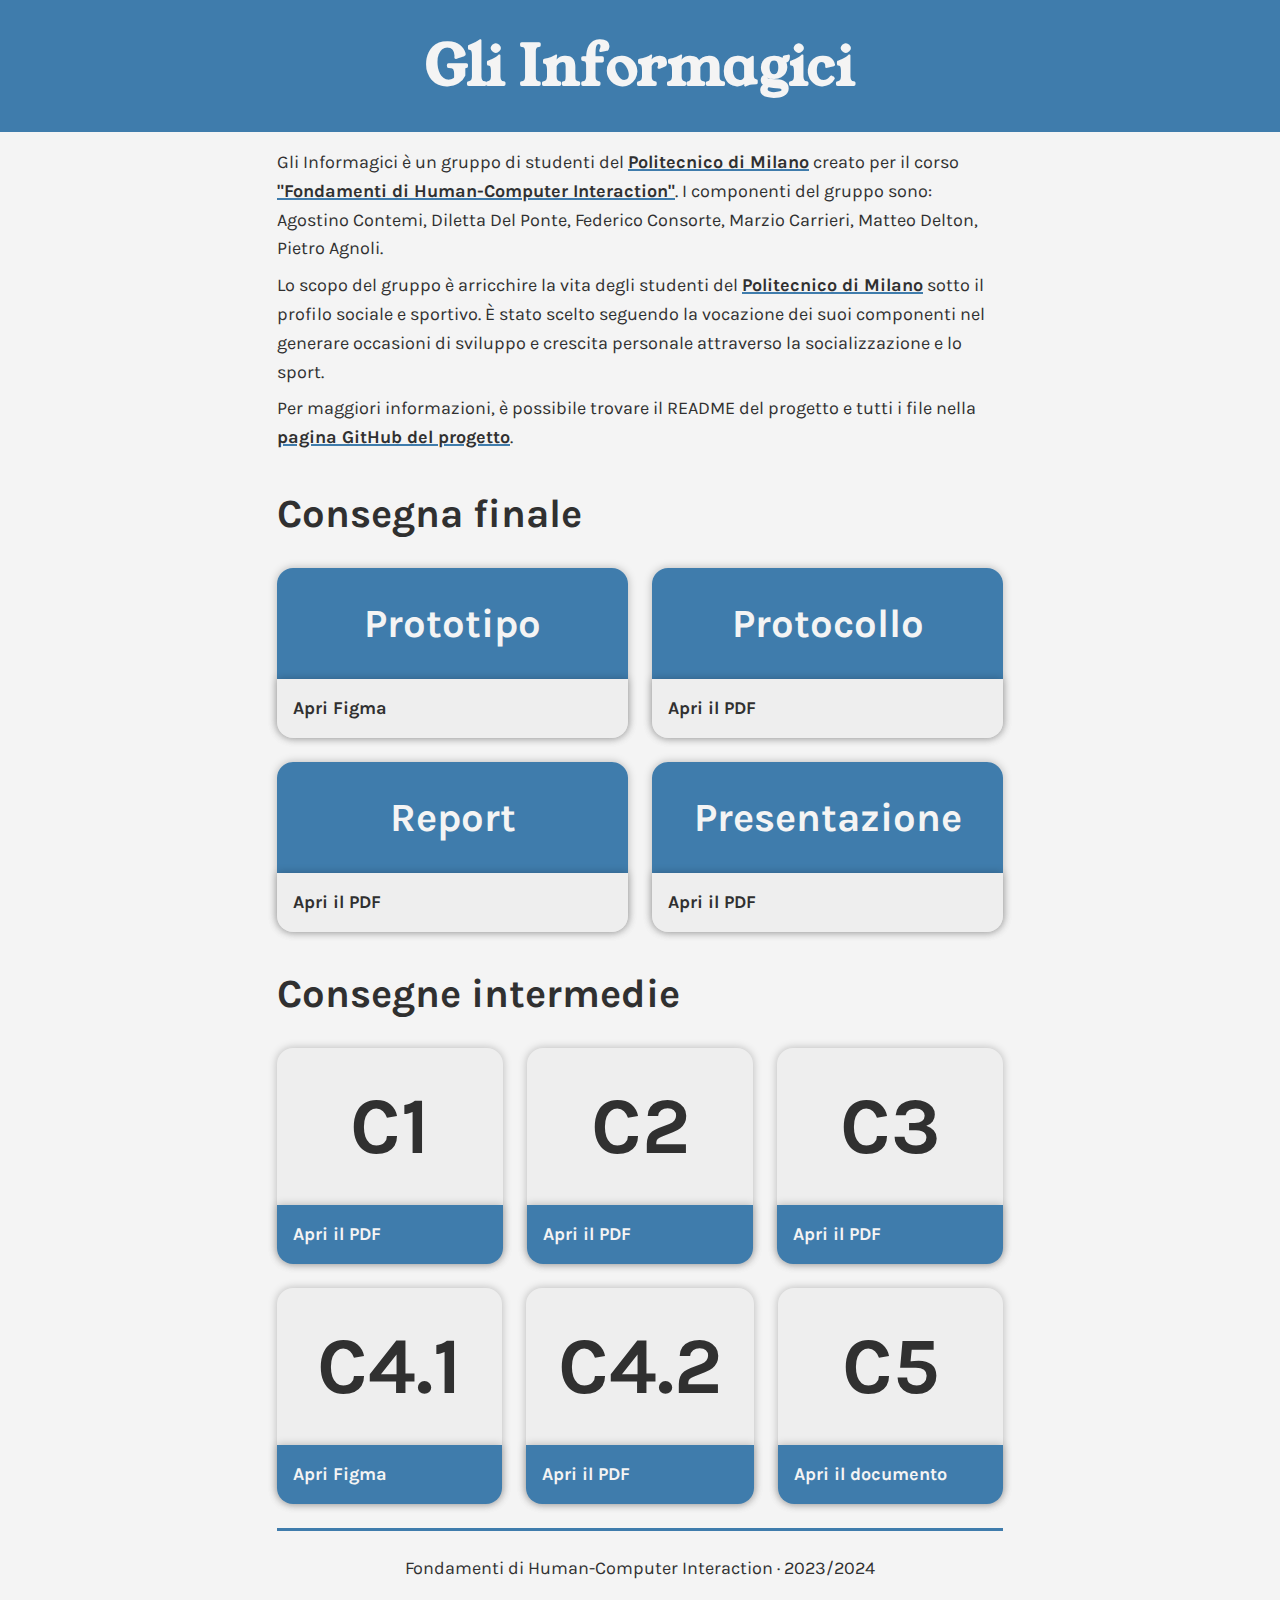
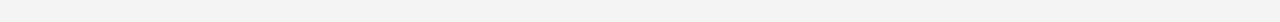
<file: Website/index.html>
<!DOCTYPE html>
<html lang="en">
  <head>
    <meta charset="UTF-8" />
    <meta viewport="width=device-width, initial-scale=1.0" />
    <title>Gli informagici</title>

    <!-- Google Fonts stuff -->
    <link rel="preconnect" href="https://fonts.googleapis.com" />
    <link rel="preconnect" href="https://fonts.gstatic.com" crossorigin />
    <link
      href="https://fonts.googleapis.com/css2?family=Karla:wght@400;700&family=Young+Serif&family=Loved+by+the+King&display=swap"
      rel="stylesheet"
    />

    <link rel="stylesheet" href="style.css" />
  </head>

  <body>
    <header>Gli Informagici</header>
    <main>
      <div class="main-wrapper">
        <section class="chi-siamo">
          <p>
            Gli Informagici è un gruppo di studenti del
            <a href="https://www.polimi.it" target="_blank"
              >Politecnico di Milano</a
            >
            creato per il corso
            <a
              href="https://www11.ceda.polimi.it/schedaincarico/schedaincarico/controller/scheda_pubblica/SchedaPublic.do?&evn_default=evento&c_classe=813312&__pj0=0&__pj1=e63e618bd45214a22e084a47e5a867bd"
              target="_blank"
              >"Fondamenti di Human-Computer Interaction"</a
            >. I componenti del gruppo sono: Agostino Contemi, Diletta Del
            Ponte, Federico Consorte, Marzio Carrieri, Matteo Delton, Pietro
            Agnoli.
          </p>
          <p>
            Lo scopo del gruppo è arricchire la vita degli studenti del
            <a href="https://www.polimi.it" target="_blank"
              >Politecnico di Milano</a
            >
            sotto il profilo sociale e sportivo. È stato scelto seguendo la
            vocazione dei suoi componenti nel generare occasioni di sviluppo e
            crescita personale attraverso la socializzazione e lo sport.
          </p>
          <p>
            Per maggiori informazioni, è possibile trovare il README del
            progetto e tutti i file nella
            <a href="https://github.com/MDXZ-delti/HCI23-GliInformagici"
              >pagina GitHub del progetto</a
            >.
          </p>
        </section>

        <section id="consegna_finale">
          <h2>Consegna finale</h2>
          <div class="consegne">
            <a
              href="https://www.figma.com/file/DMEb7qRdNT3iYsdkb1bFne/Design-high-fidelity?type=design&node-id=0%3A1&mode=design&t=Le5raSbQsjg0nv0p-1"
              target="_blank"
              class="box"
            >
              <span class="consegna">Prototipo</span>
              <span class="button">Apri Figma</span>
            </a>
            <a
              href="../C6/protocollo_test_teemy.pdf"
              target="_blank"
              class="box"
            >
              <span class="consegna">Protocollo</span>
              <span class="button">Apri il PDF</span>
            </a>
            <a
              href="../C6/report_revisione_teemy.pdf"
              target="_blank"
              class="box"
            >
              <span class="consegna">Report</span>
              <span class="button">Apri il PDF</span>
            </a>
            <a href="../C6/presentazione.pdf" target="_blank" class="box">
              <span class="consegna">Presentazione</span>
              <span class="button">Apri il PDF</span>
            </a>
          </div>
        </section>

        <section id="consegne_intermedie">
          <h2>Consegne intermedie</h2>
          <div class="consegne">
            <a href="../C1/Presentazione.pdf" target="_blank" class="box">
              <p class="consegna">C1</p>
              <span class="button">Apri il PDF</span>
            </a>
            <a href="../C2/Presentazione.pdf" target="_blank" class="box">
              <span class="consegna">C2</span>
              <span class="button">Apri il PDF</span>
            </a>
            <a href="../C3/Presentazione.pdf" target="_blank" class="box">
              <span class="consegna">C3</span>
              <span class="button">Apri il PDF</span>
            </a>
            <a
              href="https://www.figma.com/file/1RspdUGHgVUX9ZbrRGOgDS/Gli-informagici-%E2%80%93-Prototipo-medium-fidelity?type=design&t=bwgIdnNYCpGwExgI-6"
              target="_blank"
              class="box"
            >
              <span class="consegna">C4.1</span>
              <span class="button">Apri Figma</span>
            </a>
            <a href="../C4/Scelte Design.pdf" target="_blank" class="box">
              <span class="consegna">C4.2</span>
              <span class="button">Apri il PDF</span>
            </a>
            <a
              href="https://docs.google.com/document/d/1zwfUY-Oiti9oaPha7507zmNN6bccfzW11ijWEV0XUzU/edit?usp=sharing"
              target="_blank"
              class="box"
            >
              <span class="consegna">C5</span>
              <span class="button">Apri il documento</span>
            </a>
          </div>
        </section>

        <footer>Fondamenti di Human-Computer Interaction · 2023/2024</footer>
      </div>
    </main>
  </body>
</html>
</file>
<file: Website/style.css>
:root {
  --brand-color: #3f7cacff;
  --black: #303030ff;
  --white: #f4f4f4ff;
}

* {
  margin: 0;
  box-sizing: border-box;
}

body {
  display: flex;
  flex-direction: column;
  min-height: 100vh;

  font: 1.125rem / 1.5 "Karla", system-ui, sans-serif;
  color: var(--black);
  background-color: var(--white);
}

header {
  background-color: var(--brand-color);
  padding: 1.5rem;
  text-transform: capitalize;
  color: var(--white);
  font-weight: bold;
  text-align: center;
  font-size: clamp(2.25rem, 10vw, 3.5rem);
  font-family: "Young Serif";
}

main {
  flex: 1;
  padding: 1rem;
}

.main-wrapper {
  max-inline-size: 66ch;
  margin: 0 auto;
}

.consegne {
  display: flex;
  gap: 1.5rem;

  padding: 0;
  margin-block: 1.5rem;
  place-content: center;
  flex-wrap: wrap;
}

.box {
  flex: 1;

  display: flex;
  flex-direction: column;
  background: #eee;
  border-radius: 1rem;
  box-shadow: 0 0 0.5rem rgba(0, 0, 0, 0.25);
  text-decoration: none;

  transition: 0.4s;
}

.box:hover {
  filter: brightness(0.95);
}

.consegna {
  font-size: 5rem;
  margin: 0;
  text-align: center;
  line-height: initial;
  padding: 2rem;
  border-start-start-radius: inherit;
  border-start-end-radius: inherit;
}

#consegna_finale .box {
  background-color: #eee;
}

#consegna_finale .consegna {
  font-size: 2.5rem;
  background: var(--brand-color);
  color: var(--white);
}

#consegna_finale .button {
  background: #eee;
  color: var(--black);
}

.button {
  display: block;
  inline-size: 100%;
  padding: 1rem;
  margin: 0 auto;

  background: var(--brand-color);
  color: var(--white);
  border-end-start-radius: inherit;
  border-end-end-radius: inherit;
  transition: 0.4s;
}

.button:not(:active) {
  box-shadow: 0 0 0.5rem rgba(0, 0, 0, 0.25);
}

section {
  flex: 1;
}

h2 {
  font-size: 2.5rem;
  color: var(--black);
  margin-block-start: 0.8em;
}

p {
  line-height: 1.6;
  margin-block-end: 0.5rem;
}

a {
  text-decoration-line: underline;
  text-decoration-color: var(--brand-color);
  text-decoration-thickness: 0.125rem;
  color: var(--black);
  font-weight: bold;
}

footer {
  padding: 1.5rem;
  text-align: center;
  border-top: 0.2rem solid var(--brand-color);
}
</file>
